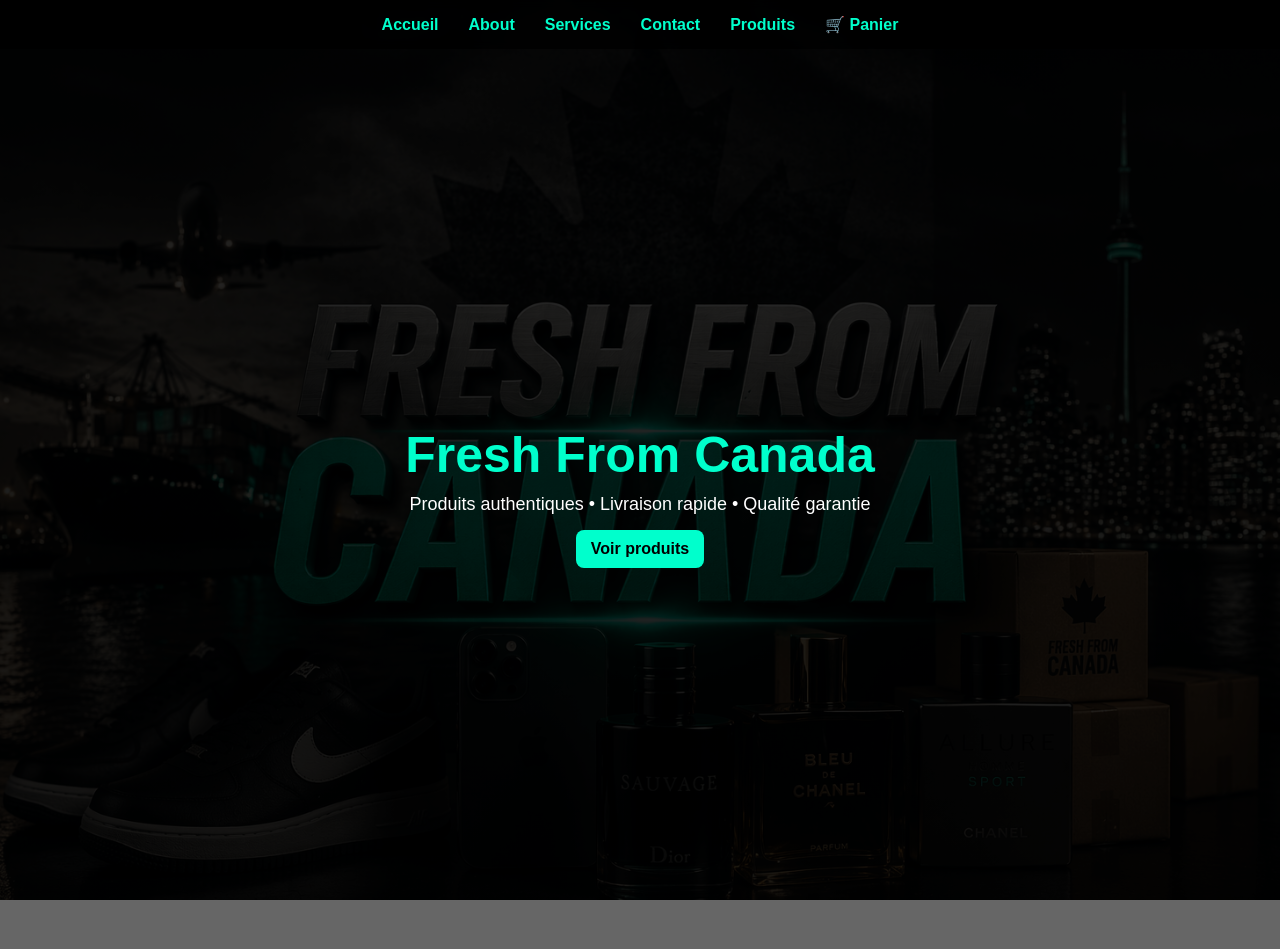
<file: index.html>
<!DOCTYPE html>
<html lang="fr">
<head>
  <meta charset="UTF-8">
  <title>Fresh From Canada</title>
  <link rel="stylesheet" href="style.css">
</head>

<body>

<!-- NAV -->
<nav>
  <a href="index.html">Accueil</a>
  <a href="pages/about.html">About</a>
  <a href="pages/services.html">Services</a>
  <a href="pages/contact.html">Contact</a>
  <a href="pages/produits.html">Produits</a>
  <a href="pages/panier.html">🛒 Panier</a>
</nav>

<!-- HERO -->
<section class="hero">
  <div class="overlay"></div>

  <div class="hero-text">
    <h1>Fresh From Canada</h1>
    <p>Produits authentiques • Livraison rapide • Qualité garantie</p>

    <a class="btn" href="pages/produits.html">Voir produits</a>
  </div>
</section>

<script src="script.js"></script>
</body>
</html>
</file>
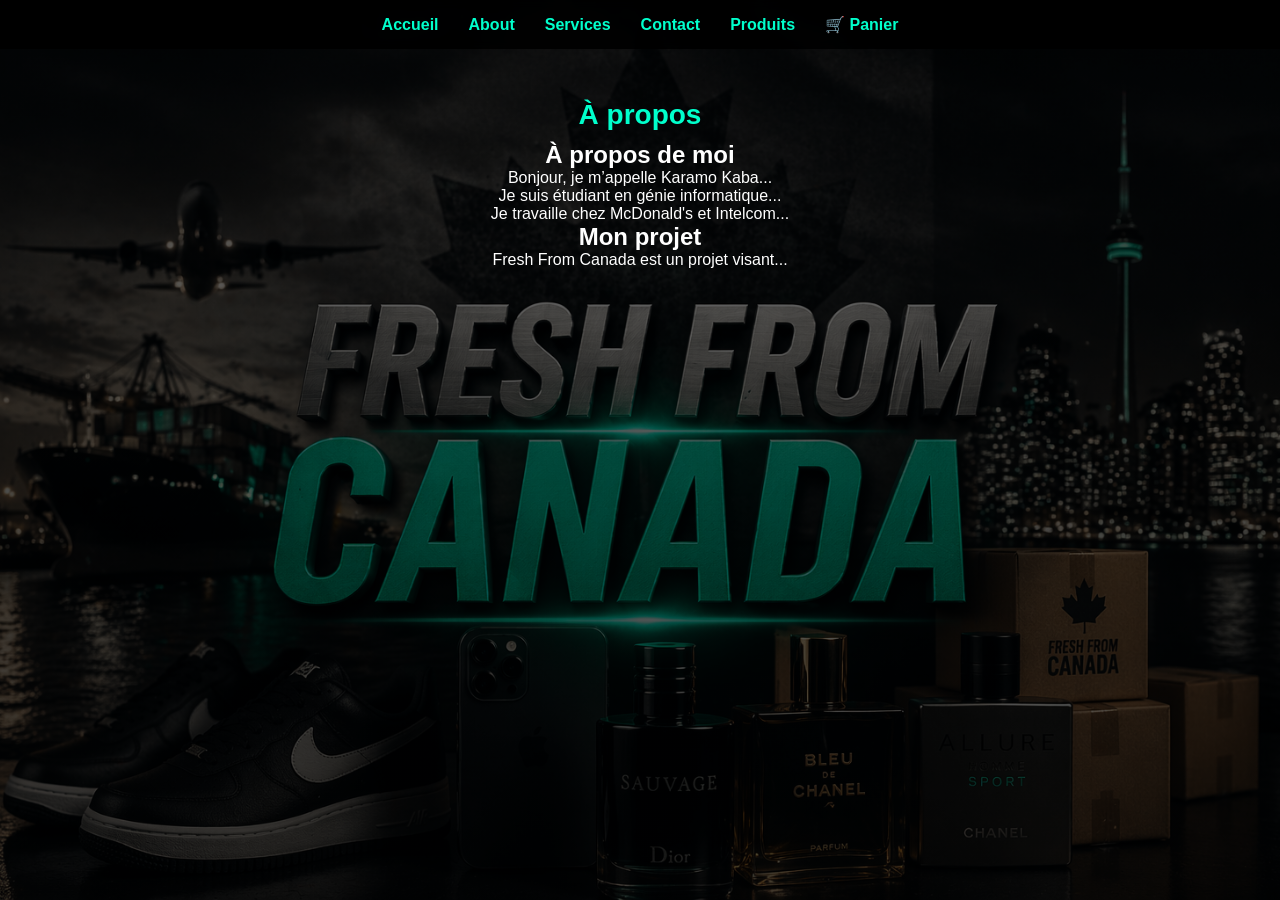
<file: pages/about.html>
<!DOCTYPE html>
<html lang="fr">
<head>
  <meta charset="UTF-8">
  <title>About</title>
  <link rel="stylesheet" href="../style.css">
</head>

<body>

<nav>
  <a href="../index.html">Accueil</a>
  <a href="about.html">About</a>
  <a href="services.html">Services</a>
  <a href="contact.html">Contact</a>
  <a href="produits.html">Produits</a>
  <a href="panier.html">🛒 Panier</a>
</nav>

<div class="container">

  <h1 class="titre">À propos</h1>

  <h2>À propos de moi</h2>

  <p>Bonjour, je m’appelle Karamo Kaba...</p>

  <p>Je suis étudiant en génie informatique...</p>

  <p>Je travaille chez McDonald's et Intelcom...</p>

  <h2>Mon projet</h2>

  <p>Fresh From Canada est un projet visant...</p>

</div>

<script src="../script.js"></script>
</body>
</html>
</file>
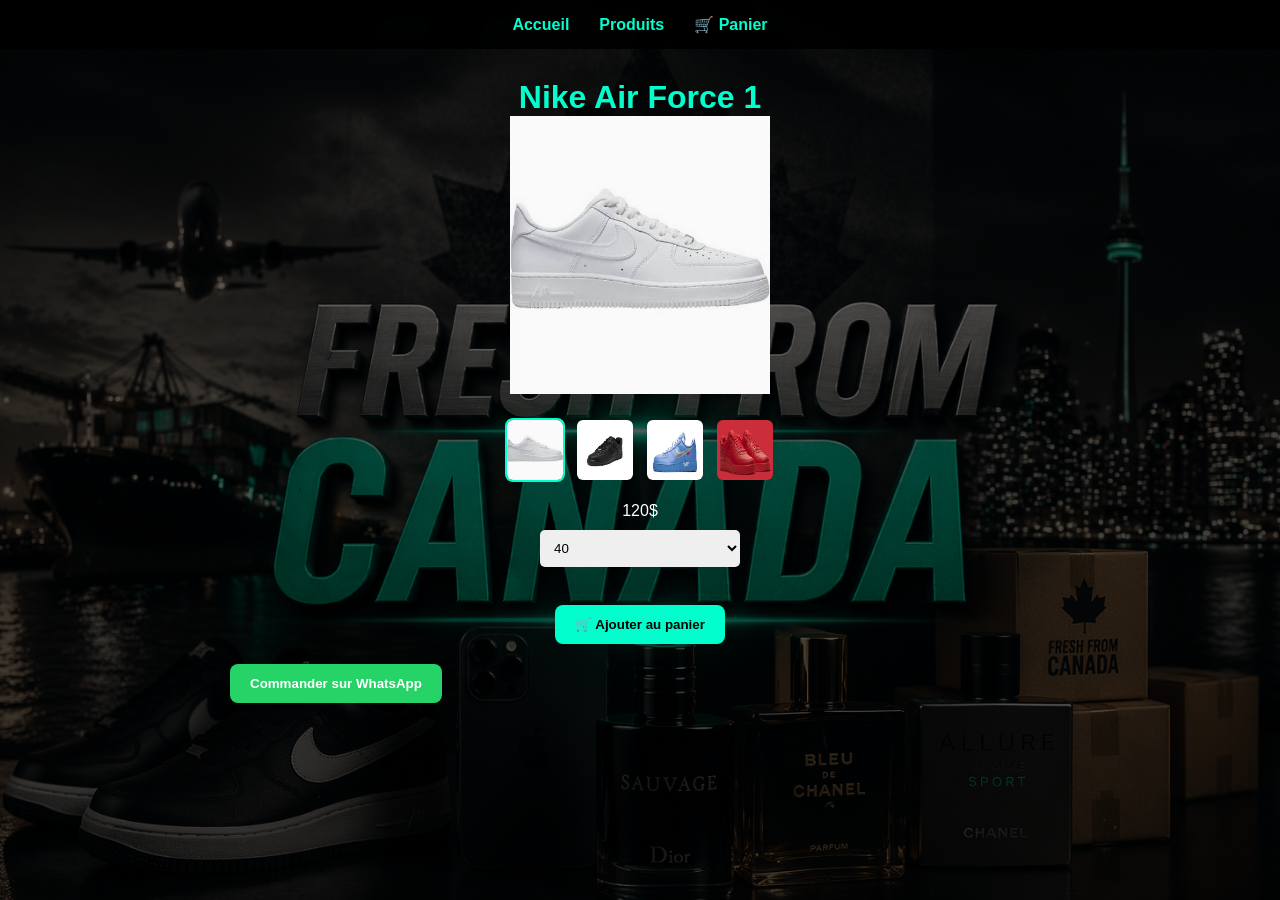
<file: pages/airforce1.html>
<!DOCTYPE html>
<html lang="fr">
<head>
  <meta charset="UTF-8">
  <title>Nike Air Force 1</title>
  <link rel="stylesheet" href="../style.css">

  <style>
    .product-container {
      max-width: 900px;
      margin: auto;
      padding: 30px;
      text-align: center;
    }

    #mainImage {
      width: 260px;
      margin-bottom: 20px;
    }

    .thumbnails {
      display: flex;
      justify-content: center;
      gap: 10px;
      margin-bottom: 20px;
    }

    .thumbnails img {
      width: 60px;
      cursor: pointer;
      border-radius: 8px;
      border: 2px solid transparent;
    }

    .thumbnails img.active {
      border: 2px solid #00ffcc;
    }

    select {
      padding: 10px;
      margin: 10px;
      width: 200px;
      border-radius: 5px;
      border: none;
    }

    .btn {
      padding: 12px 20px;
      margin: 10px;
      border: none;
      border-radius: 8px;
      cursor: pointer;
      font-weight: bold;
    }

    .panier {
      background: #00ffcc;
    }

    .whatsapp {
      background: #25D366;
      color: white;
    }

    #prix {
      font-size: 22px;
      color: #00ffcc;
    }
  </style>
</head>

<body>

<nav>
  <a href="../index.html">Accueil</a>
  <a href="produits.html">Produits</a>
  <a href="panier.html">🛒 Panier</a>
</nav>

<div class="product-container">

  <h1 style="color:#00ffcc;">Nike Air Force 1</h1>

  <!-- IMAGE PRINCIPALE -->
  <img id="mainImage" src="../images/nike-blanc.jpg">

  <!-- MINIATURES -->
  <div class="thumbnails">
    <img class="active" src="../images/nike-blanc.jpg" onclick="changerImage(this)">
    <img src="../images/nike-noir.jpg" onclick="changerImage(this)">
    <img src="../images/nike-bleu.jpg" onclick="changerImage(this)">
    <img src="../images/nike-rouge.jpg" onclick="changerImage(this)">
  </div>

  <!-- PRIX -->
  <p id="prix-af1">120$</p>

  <!-- TAILLE -->
  <select id="var-af1" onchange="changerPrix()">
    <option value="120">40</option>
    <option value="125">41</option>
    <option value="130">42</option>
    <option value="135">43</option>
    <option value="140">44</option>
  </select>

  <br><br>

  <!-- PANIER -->
  <button class="btn panier" onclick="ajouterPanier('Nike Air Force 1','af1')">
    🛒 Ajouter au panier
  </button>

  <!-- WHATSAPP -->
  <button class="btn whatsapp" onclick="commander()">
    Commander sur WhatsApp
  </button>

</div>

<!-- 🔥 SCRIPT GLOBAL -->
<script src="../script.js"></script>

<script>

/* IMAGE */
function changerImage(element) {
  document.getElementById("mainImage").src = element.src;

  document.querySelectorAll(".thumbnails img").forEach(img => {
    img.classList.remove("active");
  });

  element.classList.add("active");
}

/* PRIX */
function changerPrix() {
  let prix = document.getElementById("var-af1").value;
  document.getElementById("prix-af1").innerText = prix + "$";
}

/* WHATSAPP */
function commander() {
  let select = document.getElementById("var-af1");

  let taille = select.options[select.selectedIndex].text;
  let prix = select.value;

  let message = `Bonjour, je veux commander des Nike Air Force 1 (taille ${taille}, ${prix}$)`;

  window.open("https://wa.me/14184902134?text=" + encodeURIComponent(message));
}

</script>

</body>
</html>
</file>
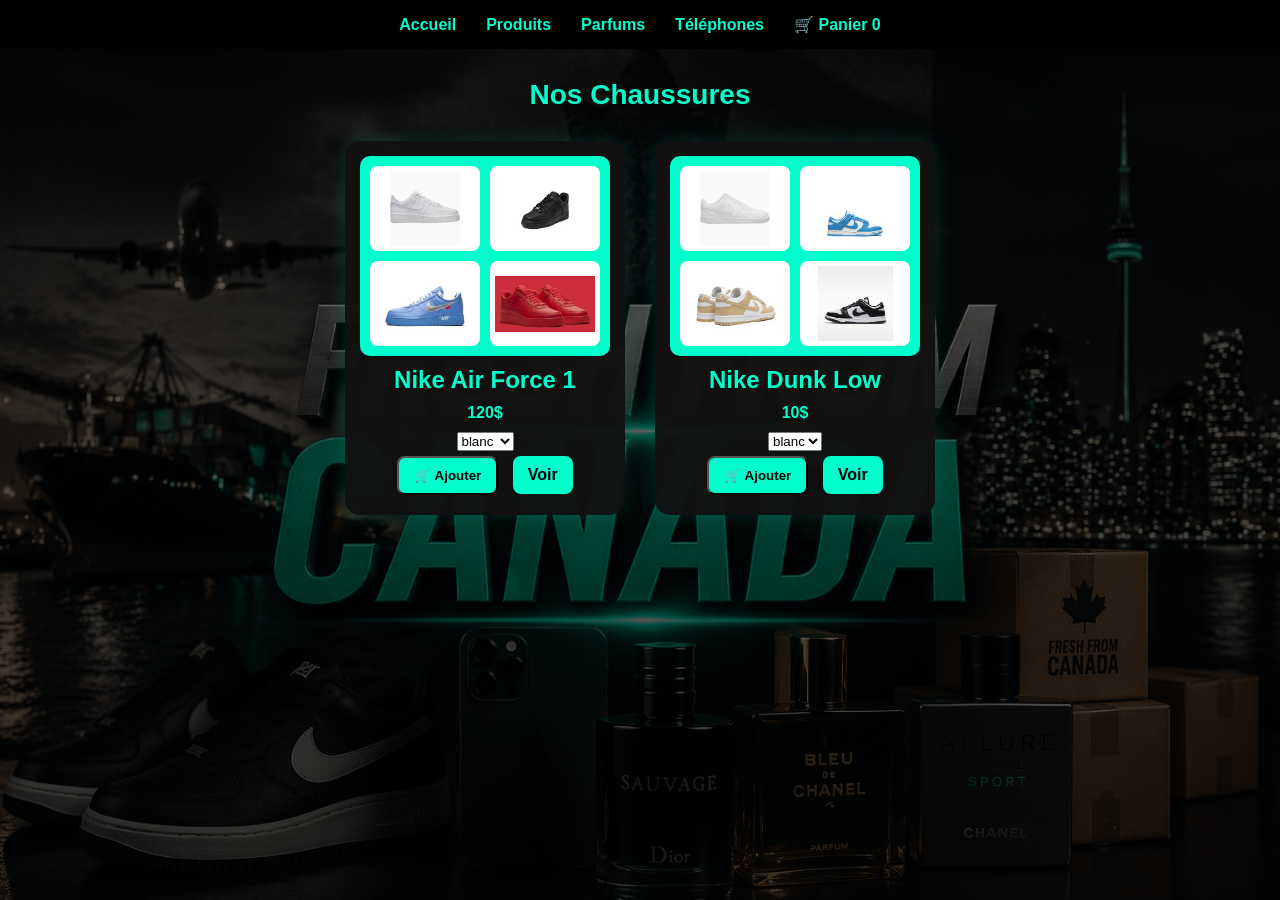
<file: pages/chaussures.html>
<!DOCTYPE html>
<html lang="fr">
<head>
  <meta charset="UTF-8">
  <title>Chaussures - Fresh From Canada</title>
  <link rel="stylesheet" href="../style.css">
</head>

<body>

<!-- NAVBAR -->
<nav>
  <a href="../index.html">Accueil</a>
  <a href="produits.html">Produits</a>
  <a href="parfums.html">Parfums</a>
  <a href="telephones.html">Téléphones</a>
  <a href="panier.html">
    🛒 Panier <span id="cart-count">0</span>
  </a>
</nav>

<h1 class="titre">Nos Chaussures</h1>

<section class="produits">

<!-- AIR FORCE 1 -->
<div class="produit">

  <div class="galerie grid">
    <img src="../images/nike-blanc.jpg">
    <img src="../images/nike-noir.jpg">
    <img src="../images/nike-bleu.jpg">
    <img src="../images/nike-rouge.jpg">
  </div>

  <h2>Nike Air Force 1</h2>

  <p class="prix" id="prix-af1">120$</p>

  <!-- 🎨 COULEUR -->
  <select id="var-af1">
    <option value="120">blanc</option>
    <option value="150">noir</option>
    <option value="140">bleu</option>
    <option value="160">rouge</option>
  </select>

  <div class="actions">

    <button class="btn panier"
      onclick="ajouterPanier('Nike Air Force 1','af1','../images/nike-blanc.jpg')">
      🛒 Ajouter
    </button>

    <a href="airforce1.html" class="btn">Voir</a>

  </div>

</div>

<!-- DUNK LOW -->
<div class="produit">

  <div class="galerie grid">
    <img src="../images/nike-low-dunk-blanc.jpg">
    <img src="../images/nike-low-dunk-bleu.jpg">
    <img src="../images/nike-low-dunk-Gold.jpg">
    <img src="../images/nike-low-dunk-noir.jpg">
  </div>

  <h2>Nike Dunk Low</h2>

  <p class="prix" id="prix-dunk">10$</p>

  <!-- 🎨 COULEUR -->
  <select id="var-dunk">
    <option value="120">blanc</option>
    <option value="140">bleu</option>
    <option value="160">Gold</option>
    <option value="150">noir</option>
  </select>

  <div class="actions">

    <button class="btn panier"
      onclick="ajouterPanier('Nike Dunk Low','dunk','../images/nike-low-dunk-blanc.jpg')">
      🛒 Ajouter
    </button>

    <a href="nike-dunk.html" class="btn">Voir</a>

  </div>

</div>

</section>

<!-- SCRIPT GLOBAL -->
<script src="../script.js"></script>

</body>
</html>
</file>
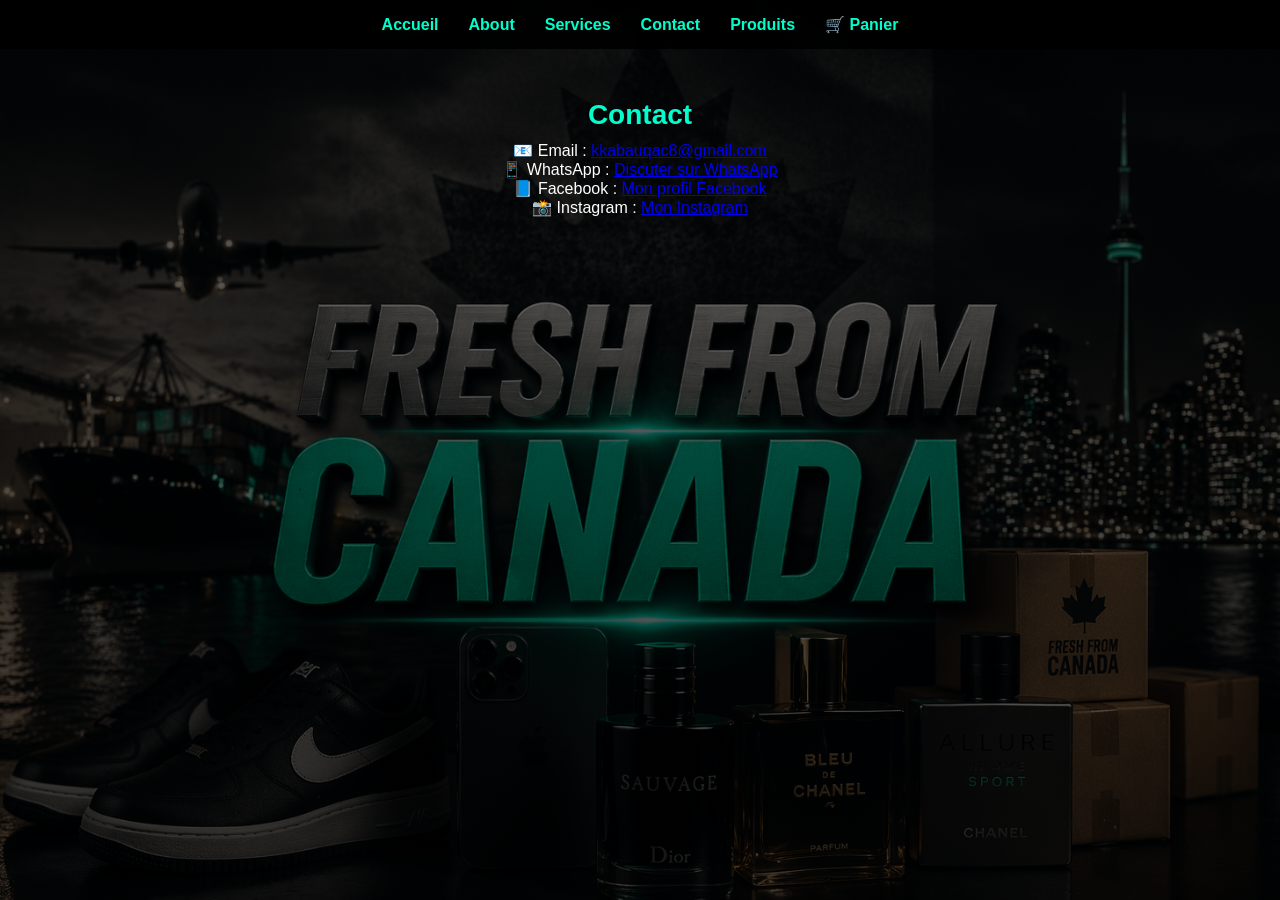
<file: pages/contact.html>
<!DOCTYPE html>
<html lang="fr">
<head>
  <meta charset="UTF-8">
  <title>Contact</title>
  <link rel="stylesheet" href="../style.css">
</head>

<body>

<!-- NAV -->
<nav>
  <a href="../index.html">Accueil</a>
  <a href="about.html">About</a>
  <a href="services.html">Services</a>
  <a href="contact.html">Contact</a>
  <a href="produits.html">Produits</a>
  <a href="panier.html">🛒 Panier</a>
</nav>

<!-- CONTENU -->
<div class="container">

  <h1 class="titre">Contact</h1>

  <p>📧 Email : 
    <a href="mailto:kkabauqac8@gmail.com">kkabauqac8@gmail.com</a>
  </p>

  <p>📱 WhatsApp : 
    <a href="https://wa.me/14184902134?text=Bonjour%20je%20suis%20intéressé%20par%20vos%20services" target="_blank">
      Discuter sur WhatsApp
    </a>
  </p>

  <p>📘 Facebook : 
    <a href="https://www.facebook.com/share/1BCP7zwtEo/?mibextid=wwXIfr/" target="_blank">
      Mon profil Facebook
    </a>
  </p>

  <p>📸 Instagram : 
    <a href="https://www.instagram.com/fresh_from_canada" target="_blank">
      Mon Instagram
    </a>
  </p>

</div>

<script src="../script.js"></script>
</body>
</html>
</file>
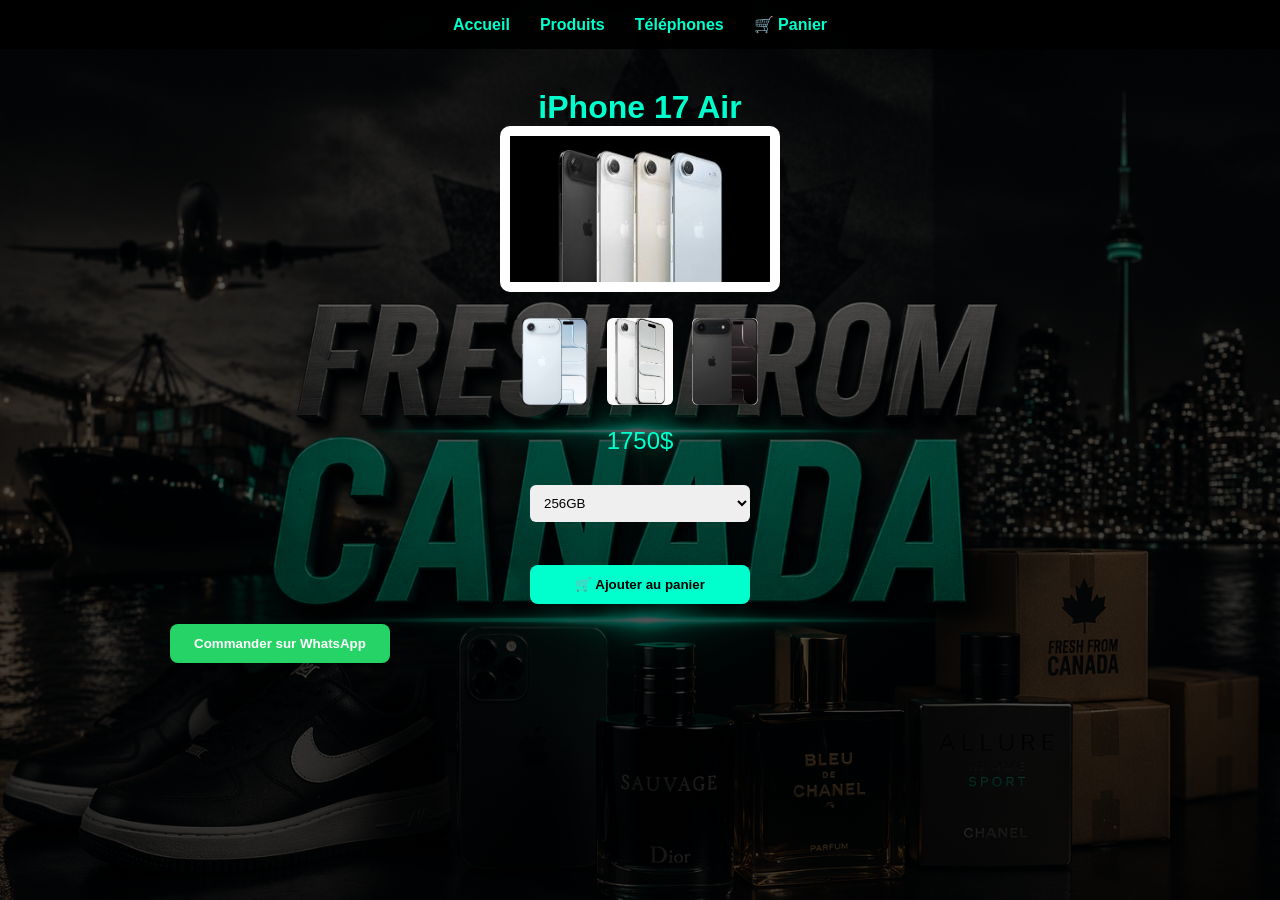
<file: pages/iphone-air.html>
<!DOCTYPE html>
<html lang="fr">
<head>
  <meta charset="UTF-8">
  <title>iPhone 17 Air</title>
  <link rel="stylesheet" href="../style.css">

  <style>
    .product-container {
      max-width: 1000px;
      margin: auto;
      padding: 40px 20px;
      text-align: center;
    }

    #mainImage {
      width: 280px;
      margin-bottom: 20px;
      border-radius: 10px;
      background: white;
      padding: 10px;
    }

    .thumbnails {
      display: flex;
      justify-content: center;
      gap: 15px;
      margin-bottom: 20px;
    }

    .thumbnails img {
      width: 70px;
      cursor: pointer;
      border-radius: 8px;
      border: 2px solid transparent;
      transition: 0.2s;
    }

    .thumbnails img:hover {
      transform: scale(1.1);
    }

    .thumbnails img.active {
      border: 2px solid #00ffcc;
    }

    select {
      padding: 10px;
      margin: 15px;
      width: 220px;
      border-radius: 6px;
      border: none;
    }

    #prix {
      font-size: 24px;
      color: #00ffcc;
      margin: 15px 0;
    }

    .btn {
      padding: 12px 20px;
      margin: 10px;
      border: none;
      border-radius: 8px;
      cursor: pointer;
      font-weight: bold;
      width: 220px;
    }

    .panier {
      background: #00ffcc;
    }

    .whatsapp {
      background: #25D366;
      color: white;
    }

    .btn:hover {
      opacity: 0.8;
    }
  </style>
</head>

<body>

<nav>
  <a href="../index.html">Accueil</a>
  <a href="produits.html">Produits</a>
  <a href="telephones.html">Téléphones</a>
  <a href="panier.html">🛒 Panier</a>
</nav>

<div class="product-container">

  <h1 style="color:#00ffcc;">iPhone 17 Air</h1>

  <!-- IMAGE PRINCIPALE -->
  <img id="mainImage" src="../images/iphone17-air.jpg">

  <!-- MINIATURES -->
  <div class="thumbnails">
    <img src="../images/iphone17-air-bleu-ciel.jpg" onclick="changerImage(this, 'Bleu ciel')">
    <img src="../images/iphone17-air-blanc-nuage.jpg" onclick="changerImage(this, 'Blanc nuage')">
    <img src="../images/iphone17-air-noir-infini.jpg" onclick="changerImage(this, 'Noir infini')">
  </div>

  <!-- PRIX -->
  <p id="prix">1750$</p>

  <!-- CAPACITE -->
  <select id="capacite" onchange="changerPrix()">
    <option value="1750">256GB</option>
    <option value="2100">512GB</option>
  </select>

  <br><br>

  <!-- BOUTONS -->
  <button class="btn panier" onclick="ajouterPanier()">
    🛒 Ajouter au panier
  </button>

  <button class="btn whatsapp" onclick="commander()">
    Commander sur WhatsApp
  </button>

</div>

<script>

let couleurChoisie = "Noir";

function changerImage(element, couleur) {
  document.getElementById("mainImage").src = element.src;
  couleurChoisie = couleur;

  document.querySelectorAll(".thumbnails img").forEach(img => {
    img.classList.remove("active");
  });

  element.classList.add("active");
}

function changerPrix() {
  let prix = document.getElementById("capacite").value;
  document.getElementById("prix").innerText = prix + "$";
}

function ajouterPanier() {

  let capaciteSelect = document.getElementById("capacite");

  let capacite = capaciteSelect.options[capaciteSelect.selectedIndex].text;
  let prix = parseInt(capaciteSelect.value);

  let produit = {
    nom: "iPhone 17 Air",
    capacite: capacite,
    couleur: couleurChoisie,
    prix: prix,
    image: document.getElementById("mainImage").src,
    quantite: 1
  };

  let panier = JSON.parse(localStorage.getItem("panier")) || [];

  panier.push(produit);

  localStorage.setItem("panier", JSON.stringify(panier));

  alert("✅ Ajouté au panier !");
}

function commander() {

  let capaciteSelect = document.getElementById("capacite");

  let capacite = capaciteSelect.options[capaciteSelect.selectedIndex].text;
  let prix = capaciteSelect.value;

  let message = `Bonjour, je veux commander un iPhone 17 Air (${couleurChoisie}, ${capacite}, ${prix}$)`;

  window.open("https://wa.me/14184902134?text=" + encodeURIComponent(message));
}

</script>

</body>
</html>
</file>
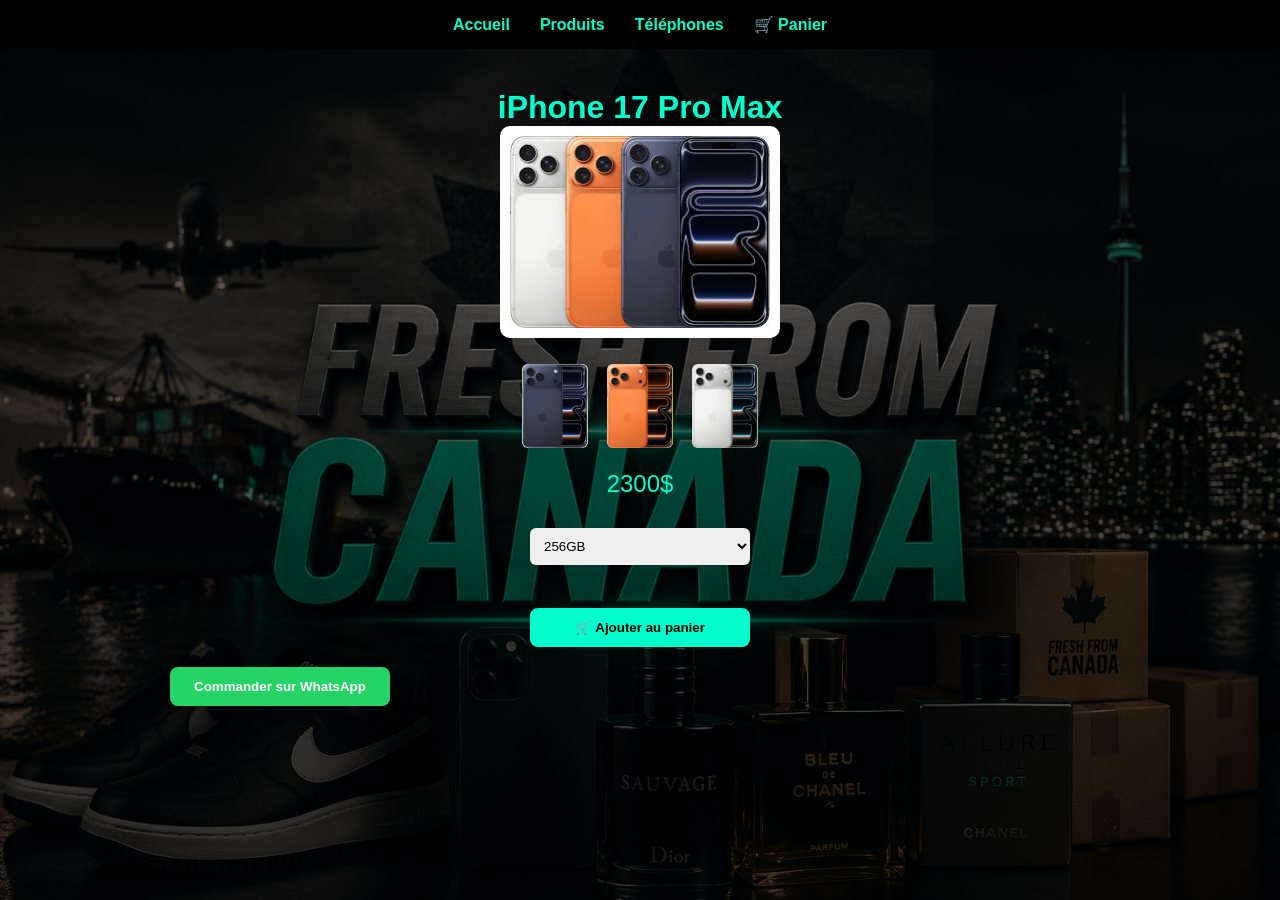
<file: pages/iphone-pro-max.html>
<!DOCTYPE html>
<html lang="fr">
<head>
  <meta charset="UTF-8">
  <title>iPhone 17 Pro Max</title>
  <link rel="stylesheet" href="../style.css">

  <style>
    .product-container {
      max-width: 1000px;
      margin: auto;
      padding: 40px 20px;
      text-align: center;
    }

    #mainImage {
      width: 280px;
      margin-bottom: 20px;
      border-radius: 10px;
      background: white;
      padding: 10px;
    }

    .thumbnails {
      display: flex;
      justify-content: center;
      gap: 15px;
      margin-bottom: 20px;
    }

    .thumbnails img {
      width: 70px;
      cursor: pointer;
      border-radius: 8px;
      border: 2px solid transparent;
      transition: 0.2s;
    }

    .thumbnails img:hover {
      transform: scale(1.1);
    }

    .thumbnails img.active {
      border: 2px solid #00ffcc;
    }

    select {
      padding: 10px;
      margin: 15px;
      width: 220px;
      border-radius: 6px;
      border: none;
    }

    #prix {
      font-size: 24px;
      color: #00ffcc;
      margin: 15px 0;
    }

    .btn {
      padding: 12px 20px;
      margin: 10px;
      border: none;
      border-radius: 8px;
      cursor: pointer;
      font-weight: bold;
      width: 220px;
    }

    .panier {
      background: #00ffcc;
    }

    .whatsapp {
      background: #25D366;
      color: white;
    }

    .btn:hover {
      opacity: 0.8;
    }
  </style>
</head>

<body>

<nav>
  <a href="../index.html">Accueil</a>
  <a href="produits.html">Produits</a>
  <a href="telephones.html">Téléphones</a>
  <a href="panier.html">🛒 Panier</a>
</nav>

<div class="product-container">

  <h1 style="color:#00ffcc;">iPhone 17 Pro Max</h1>

  <!-- IMAGE PRINCIPALE -->
  <img id="mainImage" src="../images/iphone17-pro-max.jpg">

  <!-- MINIATURES -->
  <div class="thumbnails">
    <img src="../images/iphone17-pro-max-bleu-profond.jpg" onclick="changerImage(this, 'Bleu profond')">
    <img src="../images/iphone17-pro-max-orange-cosmique.jpg" onclick="changerImage(this, 'Orange cosmique')">
    <img src="../images/iphone17-pro-max-argent.jpg" onclick="changerImage(this, 'Argent')">
  </div>

  <!-- PRIX -->
  <p id="prix">2300$</p>

  <!-- CAPACITE -->
  <select id="capacite" onchange="changerPrix()">
    <option value="2300">256GB</option>
    <option value="2500">512GB</option>
  </select>

  <br><br>

  <!-- BOUTONS -->
  <button class="btn panier" onclick="ajouterPanier()">
    🛒 Ajouter au panier
  </button>

  <button class="btn whatsapp" onclick="commander()">
    Commander sur WhatsApp
  </button>

</div>

<script>

let couleurChoisie = "Noir";

function changerImage(element, couleur) {
  document.getElementById("mainImage").src = element.src;
  couleurChoisie = couleur;

  document.querySelectorAll(".thumbnails img").forEach(img => {
    img.classList.remove("active");
  });

  element.classList.add("active");
}

function changerPrix() {
  let prix = document.getElementById("capacite").value;
  document.getElementById("prix").innerText = prix + "$";
}

function ajouterPanier() {

  let capaciteSelect = document.getElementById("capacite");

  let capacite = capaciteSelect.options[capaciteSelect.selectedIndex].text;
  let prix = parseInt(capaciteSelect.value);

  let produit = {
    nom: "iPhone 17 Pro Max",
    capacite: capacite,
    couleur: couleurChoisie,
    prix: prix,
    image: document.getElementById("mainImage").src,
    quantite: 1
  };

  let panier = JSON.parse(localStorage.getItem("panier")) || [];

  panier.push(produit);

  localStorage.setItem("panier", JSON.stringify(panier));

  alert("✅ Ajouté au panier !");
}

function commander() {

  let capaciteSelect = document.getElementById("capacite");

  let capacite = capaciteSelect.options[capaciteSelect.selectedIndex].text;
  let prix = capaciteSelect.value;

  let message = `Bonjour, je veux commander un iPhone 17 Pro Max (${couleurChoisie}, ${capacite}, ${prix}$)`;

  window.open("https://wa.me/14184902134?text=" + encodeURIComponent(message));
}

</script>

</body>
</html>
</file>
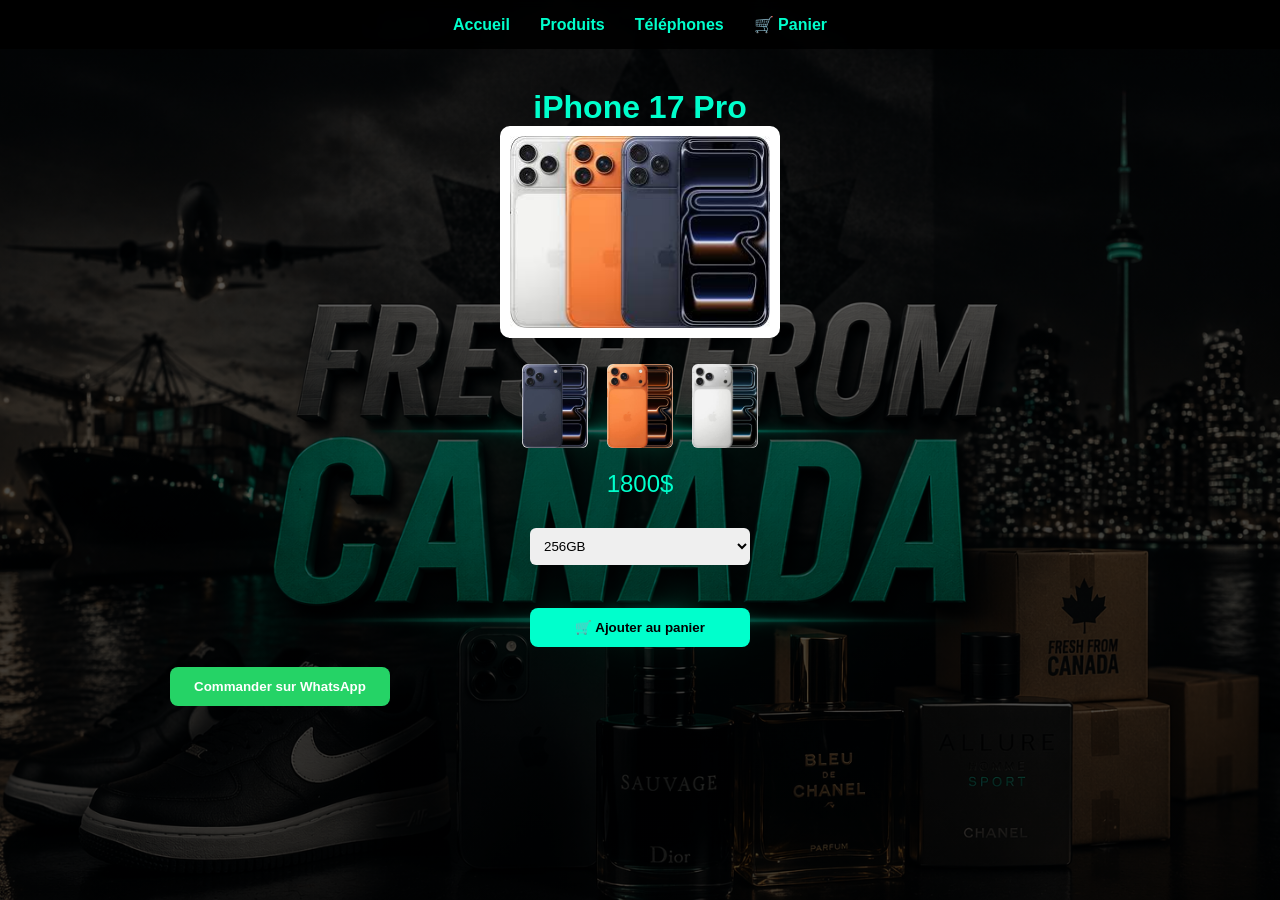
<file: pages/iphone-pro.html>
<!DOCTYPE html>
<html lang="fr">
<head>
  <meta charset="UTF-8">
  <title>iPhone 17 Pro</title>
  <link rel="stylesheet" href="../style.css">

  <style>
    .product-container {
      max-width: 1000px;
      margin: auto;
      padding: 40px 20px;
      text-align: center;
    }

    #mainImage {
      width: 280px;
      margin-bottom: 20px;
      border-radius: 10px;
      background: white;
      padding: 10px;
    }

    .thumbnails {
      display: flex;
      justify-content: center;
      gap: 15px;
      margin-bottom: 20px;
    }

    .thumbnails img {
      width: 70px;
      cursor: pointer;
      border-radius: 8px;
      border: 2px solid transparent;
      transition: 0.2s;
    }

    .thumbnails img:hover {
      transform: scale(1.1);
    }

    .thumbnails img.active {
      border: 2px solid #00ffcc;
    }

    select {
      padding: 10px;
      margin: 15px;
      width: 220px;
      border-radius: 6px;
      border: none;
    }

    #prix {
      font-size: 24px;
      color: #00ffcc;
      margin: 15px 0;
    }

    .btn {
      padding: 12px 20px;
      margin: 10px;
      border: none;
      border-radius: 8px;
      cursor: pointer;
      font-weight: bold;
      width: 220px;
    }

    .panier {
      background: #00ffcc;
    }

    .whatsapp {
      background: #25D366;
      color: white;
    }

    .btn:hover {
      opacity: 0.8;
    }
  </style>
</head>

<body>

<nav>
  <a href="../index.html">Accueil</a>
  <a href="produits.html">Produits</a>
  <a href="telephones.html">Téléphones</a>
  <a href="panier.html">🛒 Panier</a>
</nav>

<div class="product-container">

  <h1 style="color:#00ffcc;">iPhone 17 Pro</h1>

  <!-- IMAGE PRINCIPALE -->
  <img id="mainImage" src="../images/iphone17-pro.jpg">

  <!-- MINIATURES -->
  <div class="thumbnails">
    <img src="../images/iphone17-pro-bleu-profond.jpg" onclick="changerImage(this, 'Bleu profond')">
    <img src="../images/iphone17-pro-orange-cosmique.jpg" onclick="changerImage(this, 'Orange cosmique')">
    <img src="../images/iphone17-pro-argent.jpg" onclick="changerImage(this, 'Argent')">
  </div>

  <!-- PRIX -->
  <p id="prix">1800$</p>

  <!-- CAPACITE -->
  <select id="capacite" onchange="changerPrix()">
    <option value="1800">256GB</option>
    <option value="2200">512GB</option>
  </select>

  <br><br>

  <!-- BOUTONS -->
  <button class="btn panier" onclick="ajouterPanier()">
    🛒 Ajouter au panier
  </button>

  <button class="btn whatsapp" onclick="commander()">
    Commander sur WhatsApp
  </button>

</div>

<script>

let couleurChoisie = "Noir";

function changerImage(element, couleur) {
  document.getElementById("mainImage").src = element.src;
  couleurChoisie = couleur;

  document.querySelectorAll(".thumbnails img").forEach(img => {
    img.classList.remove("active");
  });

  element.classList.add("active");
}

function changerPrix() {
  let prix = document.getElementById("capacite").value;
  document.getElementById("prix").innerText = prix + "$";
}

function ajouterPanier() {

  let capaciteSelect = document.getElementById("capacite");

  let capacite = capaciteSelect.options[capaciteSelect.selectedIndex].text;
  let prix = parseInt(capaciteSelect.value);

  let produit = {
    nom: "iPhone 17 Pro",
    capacite: capacite,
    couleur: couleurChoisie,
    prix: prix,
    image: document.getElementById("mainImage").src,
    quantite: 1
  };

  let panier = JSON.parse(localStorage.getItem("panier")) || [];

  panier.push(produit);

  localStorage.setItem("panier", JSON.stringify(panier));

  alert("✅ Ajouté au panier !");
}

function commander() {

  let capaciteSelect = document.getElementById("capacite");

  let capacite = capaciteSelect.options[capaciteSelect.selectedIndex].text;
  let prix = capaciteSelect.value;

  let message = `Bonjour, je veux commander un iPhone 17 Pro (${couleurChoisie}, ${capacite}, ${prix}$)`;

  window.open("https://wa.me/14184902134?text=" + encodeURIComponent(message));
}

</script>

</body>
</html>
</file>
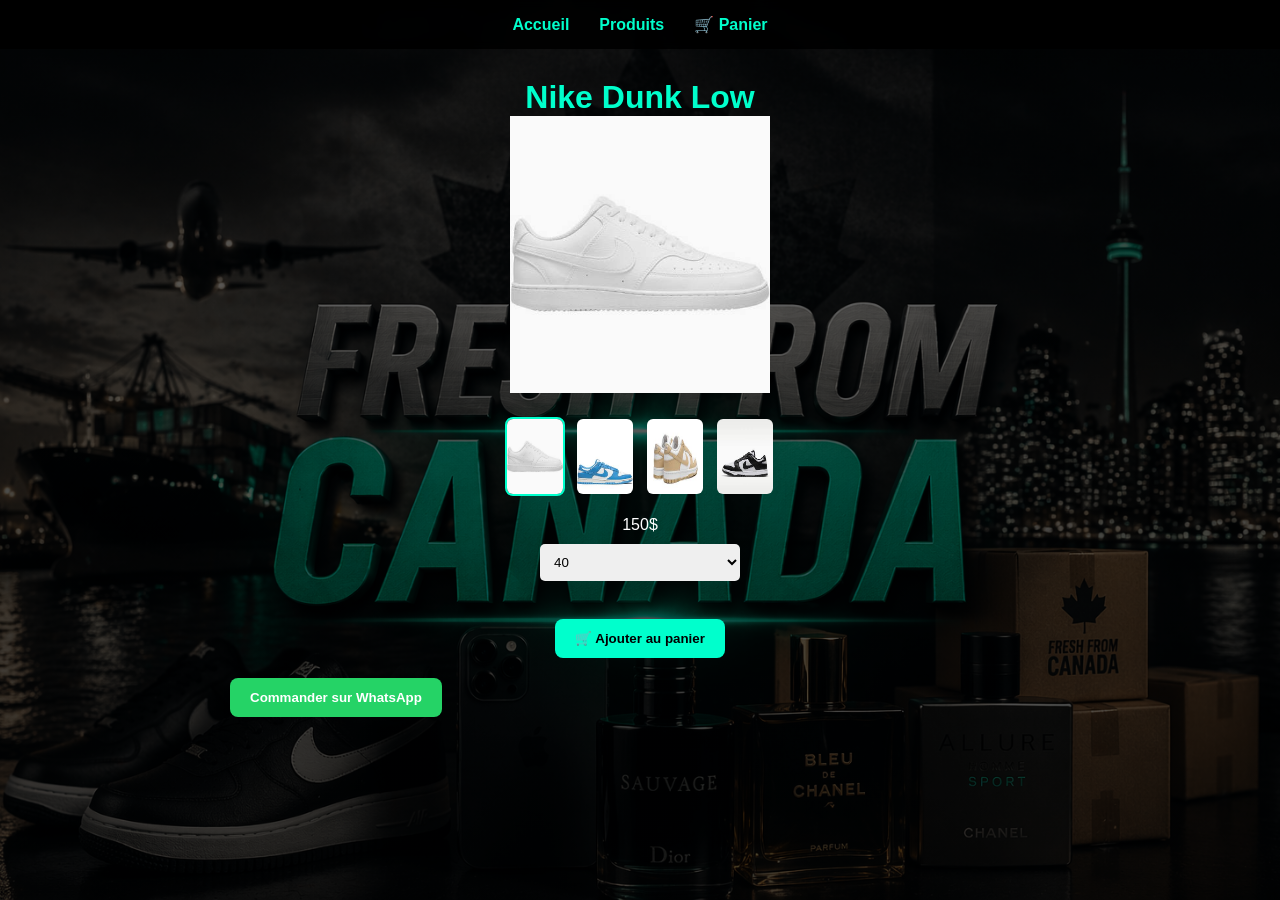
<file: pages/nike-dunk.html>
<!DOCTYPE html>
<html lang="fr">
<head>
  <meta charset="UTF-8">
  <title>Nike Dunk Low</title>
  <link rel="stylesheet" href="../style.css">

  <style>
    .product-container {
      max-width: 900px;
      margin: auto;
      padding: 30px;
      text-align: center;
    }

    #mainImage {
      width: 260px;
      margin-bottom: 20px;
    }

    .thumbnails {
      display: flex;
      justify-content: center;
      gap: 10px;
      margin-bottom: 20px;
    }

    .thumbnails img {
      width: 60px;
      cursor: pointer;
      border-radius: 8px;
      border: 2px solid transparent;
    }

    .thumbnails img.active {
      border: 2px solid #00ffcc;
    }

    select {
      padding: 10px;
      margin: 10px;
      width: 200px;
      border-radius: 5px;
      border: none;
    }

    .btn {
      padding: 12px 20px;
      margin: 10px;
      border: none;
      border-radius: 8px;
      cursor: pointer;
      font-weight: bold;
    }

    .panier {
      background: #00ffcc;
    }

    .whatsapp {
      background: #25D366;
      color: white;
    }

    #prix {
      font-size: 22px;
      color: #00ffcc;
    }
  </style>
</head>

<body>

<nav>
  <a href="../index.html">Accueil</a>
  <a href="produits.html">Produits</a>
  <a href="panier.html">🛒 Panier</a>
</nav>

<div class="product-container">

  <h1 style="color:#00ffcc;">Nike Dunk Low</h1>

  <!-- IMAGE PRINCIPALE -->
  <img id="mainImage" src="../images/nike-low-dunk-blanc.jpg">

  <!-- MINIATURES -->
  <div class="thumbnails">
    <img class="active" src="../images/nike-low-dunk-blanc.jpg" onclick="changerImage(this)">
    <img src="../images/nike-low-dunk-bleu.jpg" onclick="changerImage(this)">
    <img src="../images/nike-low-dunk-Gold.jpg" onclick="changerImage(this)">
    <img src="../images/nike-low-dunk-noir.jpg" onclick="changerImage(this)">
  </div>

  <!-- PRIX -->
  <p id="prix-dunk">150$</p>

  <!-- TAILLE -->
  <select id="var-dunk" onchange="changerPrix()">
    <option value="150">40</option>
    <option value="155">41</option>
    <option value="160">42</option>
    <option value="165">43</option>
    <option value="170">44</option>
  </select>

  <br><br>

  <!-- PANIER -->
  <button class="btn panier" onclick="ajouterPanier('Nike Dunk Low','dunk')">
    🛒 Ajouter au panier
  </button>

  <!-- WHATSAPP -->
  <button class="btn whatsapp" onclick="commander()">
    Commander sur WhatsApp
  </button>

</div>

<!-- 🔥 SCRIPT GLOBAL -->
<script src="../script.js"></script>

<script>

/* IMAGE */
function changerImage(element) {
  document.getElementById("mainImage").src = element.src;

  document.querySelectorAll(".thumbnails img").forEach(img => {
    img.classList.remove("active");
  });

  element.classList.add("active");
}

/* PRIX */
function changerPrix() {
  let prix = document.getElementById("var-dunk").value;
  document.getElementById("prix-dunk").innerText = prix + "$";
}

/* WHATSAPP */
function commander() {
  let select = document.getElementById("var-dunk");

  let taille = select.options[select.selectedIndex].text;
  let prix = select.value;

  let message = `Bonjour, je veux commander des Nike Dunk Low (taille ${taille}, ${prix}$)`;

  window.open("https://wa.me/14184902134?text=" + encodeURIComponent(message));
}

</script>

</body>
</html>
</file>
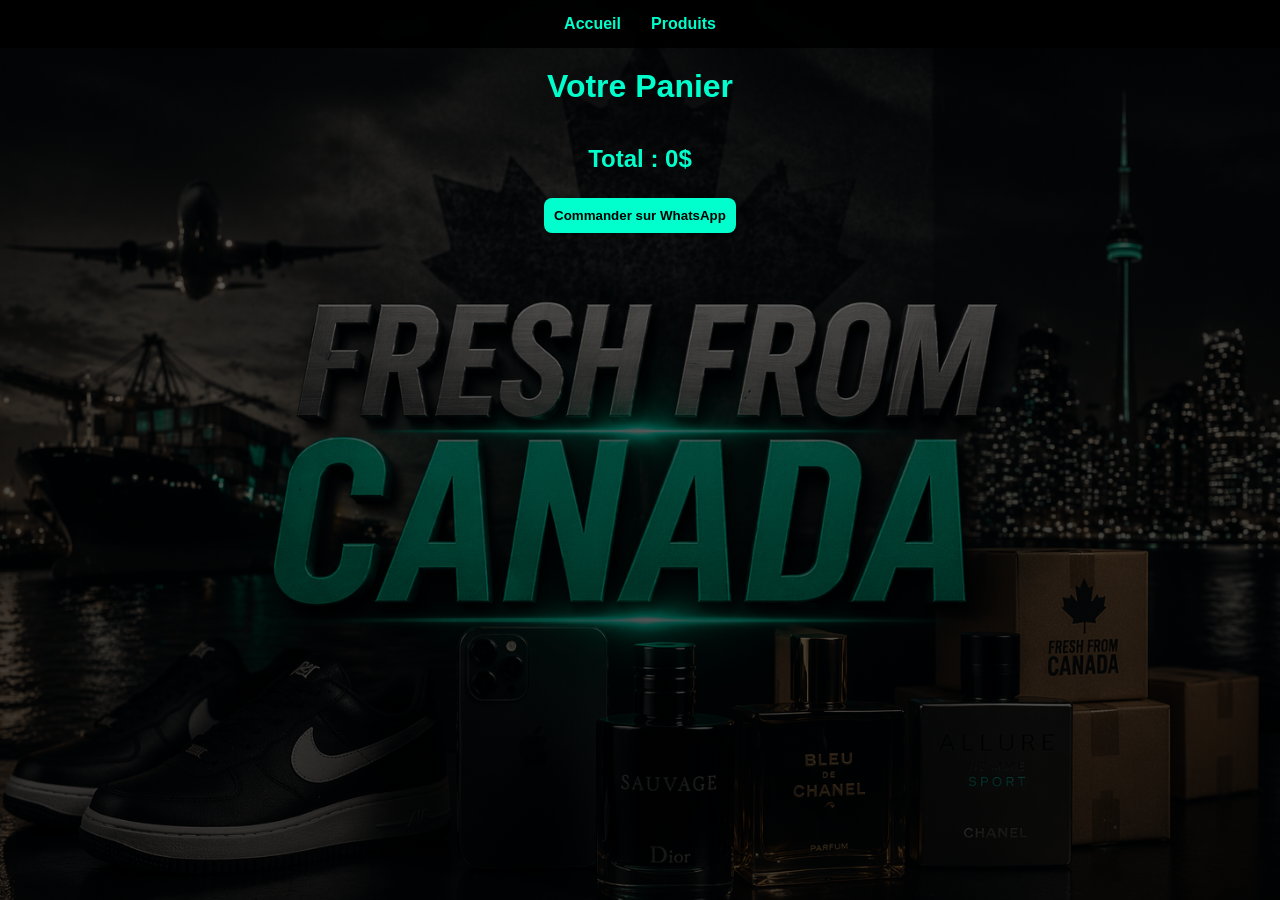
<file: pages/panier.html>
<!DOCTYPE html>
<html lang="fr">
<head>
  <meta charset="UTF-8">
  <title>Panier</title>
  <link rel="stylesheet" href="../style.css">

  <style>
    .container {
      max-width: 900px;
      margin: auto;
      padding: 20px;
    }

    .cart-item {
      display: flex;
      align-items: center;
      justify-content: space-between;
      background: rgba(0,0,0,0.85);
      padding: 15px;
      border-radius: 10px;
      margin-bottom: 15px;
      gap: 15px;
    }

    .cart-item img {
      width: 80px;
      border-radius: 8px;
      background: white;
    }

    .info {
      flex: 1;
      text-align: left;
    }

    .info h3 {
      color: #00ffcc;
    }

    .qty-box {
      display: flex;
      align-items: center;
      gap: 10px;
    }

    .qty-box button {
      padding: 5px 10px;
      border: none;
      background: #00ffcc;
      cursor: pointer;
      border-radius: 5px;
    }

    .btn {
      background: #00ffcc;
      border: none;
      padding: 10px;
      border-radius: 8px;
      cursor: pointer;
    }
  </style>
</head>

<body>

<nav>
  <a href="../index.html">Accueil</a>
  <a href="produits.html">Produits</a>
</nav>

<h1 style="text-align:center; color:#00ffcc; margin-top:20px;">
  Votre Panier
</h1>

<div id="panier-container" class="container"></div>

<h2 id="total" style="text-align:center; color:#00ffcc;"></h2>

<div style="text-align:center; margin:20px;">
  <button onclick="commander()" class="btn">
    Commander sur WhatsApp
  </button>
</div>

<script>

let panier = JSON.parse(localStorage.getItem("panier")) || [];

/* 🔥 NORMALISER LES DONNÉES */
panier = panier.map(item => {
  return {
    nom: item.nom,
    prix: item.prix,
    image: item.image || "../images/default.jpg",
    variante: item.variante || item.taille || item.capacite || "",
    qty: item.qty || item.quantite || 1
  };
});

/* AFFICHER */
function afficherPanier() {
  let container = document.getElementById("panier-container");
  let total = 0;

  container.innerHTML = "";

  panier.forEach((item, index) => {

    let sousTotal = item.prix * item.qty;
    total += sousTotal;

    container.innerHTML += `
      <div class="cart-item">

        <img src="${item.image}">

        <div class="info">
          <h3>${item.nom}</h3>
          <p>Option : ${item.variante || "Standard"}</p>
          <p>Prix : ${item.prix}$</p>
          <p>Sous-total : ${sousTotal}$</p>
        </div>

        <div class="qty-box">
          <button onclick="moins(${index})">−</button>
          <span>${item.qty}</span>
          <button onclick="plus(${index})">+</button>
        </div>

        <button onclick="supprimer(${index})" class="btn">
          ❌
        </button>

      </div>
    `;
  });

  document.getElementById("total").innerText = "Total : " + total + "$";

  localStorage.setItem("panier", JSON.stringify(panier));
}

/* + */
function plus(index) {
  panier[index].qty++;
  afficherPanier();
}

/* - */
function moins(index) {
  panier[index].qty--;

  if (panier[index].qty <= 0) {
    panier.splice(index, 1);
  }

  afficherPanier();
}

/* SUPPRIMER */
function supprimer(index) {
  panier.splice(index, 1);
  afficherPanier();
}

/* WHATSAPP */
function commander() {
  let message = "Bonjour, je veux commander :%0A";

  panier.forEach(item => {
    message += `- ${item.nom} (${item.variante}) x${item.qty} = ${item.prix * item.qty}$%0A`;
  });

  window.open("https://wa.me/14184902134?text=" + message);
}

afficherPanier();

</script>

</body>
</html>
</file>
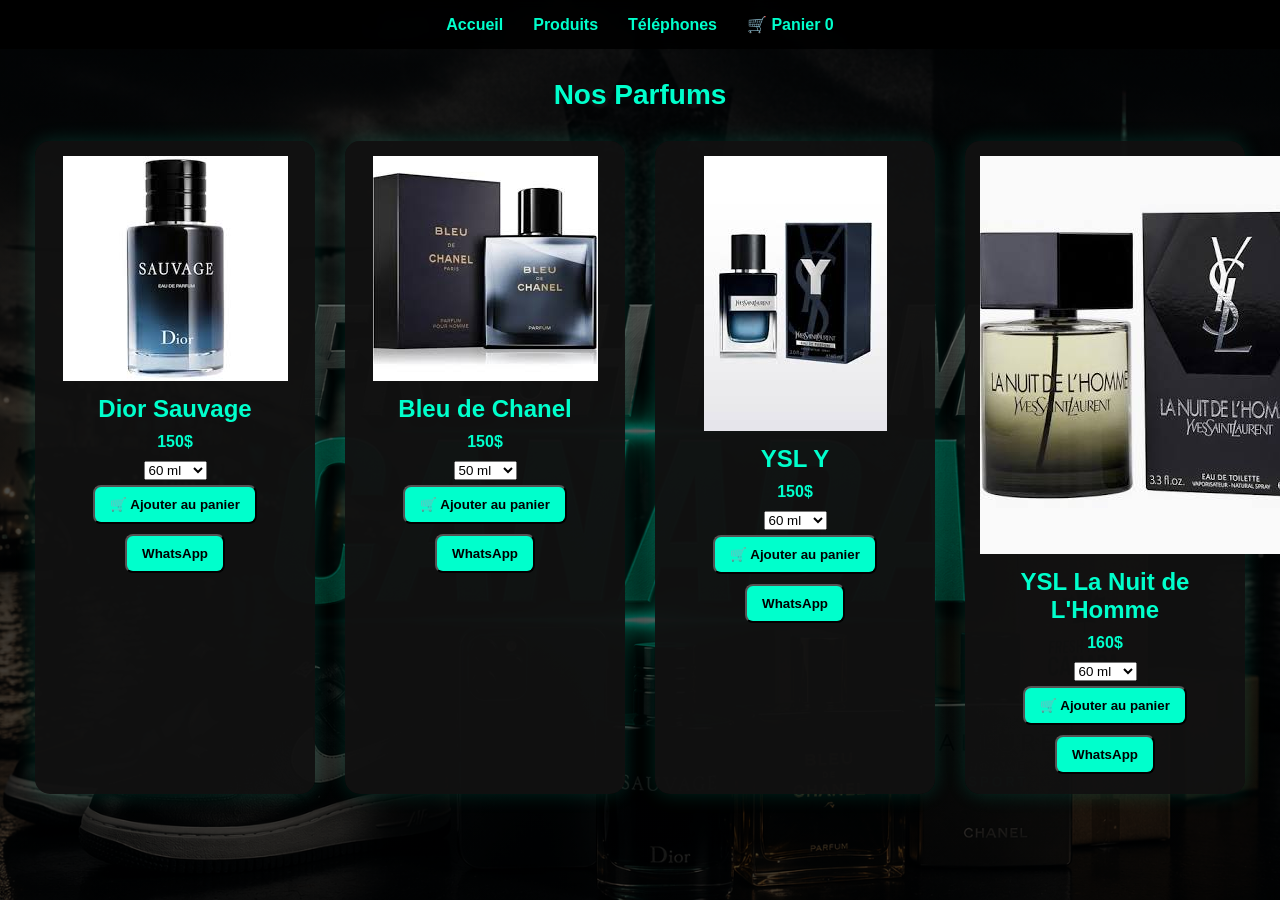
<file: pages/parfums.html>
<!DOCTYPE html>
<html lang="fr">
<head>
  <meta charset="UTF-8">
  <title>Parfums - Fresh From Canada</title>
  <link rel="stylesheet" href="../style.css">
</head>

<body>

<!-- NAVBAR -->
<nav>
  <a href="../index.html">Accueil</a>
  <a href="produits.html">Produits</a>
  <a href="telephones.html">Téléphones</a>
  <a href="panier.html">
    🛒 Panier <span id="cart-count">0</span>
  </a>
</nav>

<h1 class="titre">Nos Parfums</h1>

<section class="produits">

<!-- DIOR -->
<div class="produit">
  <img src="../images/dior.jpg">

  <h2>Dior Sauvage</h2>

  <p class="prix" id="prix-dior">150$</p>

  <select id="ml-dior" onchange="changerPrix('dior')">
    <option value="150">60 ml</option>
    <option value="200">100 ml</option>
  </select>

  <div class="actions">
    <button class="btn panier"
      onclick="ajouterPanier('Dior Sauvage','dior','../images/dior.jpg')">
      🛒 Ajouter au panier
    </button>

    <button class="btn"
      onclick="commander('Dior Sauvage','dior')">
      WhatsApp
    </button>
  </div>
</div>

<!-- CHANEL -->
<div class="produit">
  <img src="../images/chanel.jpg">

  <h2>Bleu de Chanel</h2>

  <p class="prix" id="prix-chanel">150$</p>

  <select id="ml-chanel" onchange="changerPrix('chanel')">
    <option value="150">50 ml</option>
    <option value="200">100 ml</option>
  </select>

  <div class="actions">
    <button class="btn panier"
      onclick="ajouterPanier('Bleu de Chanel','chanel','../images/chanel.jpg')">
      🛒 Ajouter au panier
    </button>

    <button class="btn"
      onclick="commander('Bleu de Chanel','chanel')">
      WhatsApp
    </button>
  </div>
</div>

<!-- YSL Y -->
<div class="produit">
  <img src="../images/ysl.jpg">

  <h2>YSL Y</h2>

  <p class="prix" id="prix-ysl">150$</p>

  <select id="ml-ysl" onchange="changerPrix('ysl')">
    <option value="150">60 ml</option>
    <option value="200">100 ml</option>
  </select>

  <div class="actions">
    <button class="btn panier"
      onclick="ajouterPanier('YSL Y','ysl','../images/ysl.jpg')">
      🛒 Ajouter au panier
    </button>

    <button class="btn"
      onclick="commander('YSL Y','ysl')">
      WhatsApp
    </button>
  </div>
</div>

<!-- 🆕 YSL LA NUIT DE L'HOMME -->
<div class="produit">
  <img src="../images/ysl-nuit-de-lhomme.jpg">

  <h2>YSL La Nuit de L'Homme</h2>

  <p class="prix" id="prix-ysl-nuit">160$</p>

  <select id="ml-ysl-nuit" onchange="changerPrix('ysl-nuit')">
    <option value="160">60 ml</option>
    <option value="210">100 ml</option>
  </select>

  <div class="actions">

    <button class="btn panier"
      onclick="ajouterPanier('YSL La Nuit de L Homme','ysl-nuit','../images/ysl-nuit-de-lhomme.jpg')">
      🛒 Ajouter au panier
    </button>

    <button class="btn"
      onclick="commander('YSL La Nuit de L Homme','ysl-nuit')">
      WhatsApp
    </button>

  </div>
</div>

</section>

<!-- SCRIPT GLOBAL -->
<script src="../script.js"></script>

</body>
</html>
</file>
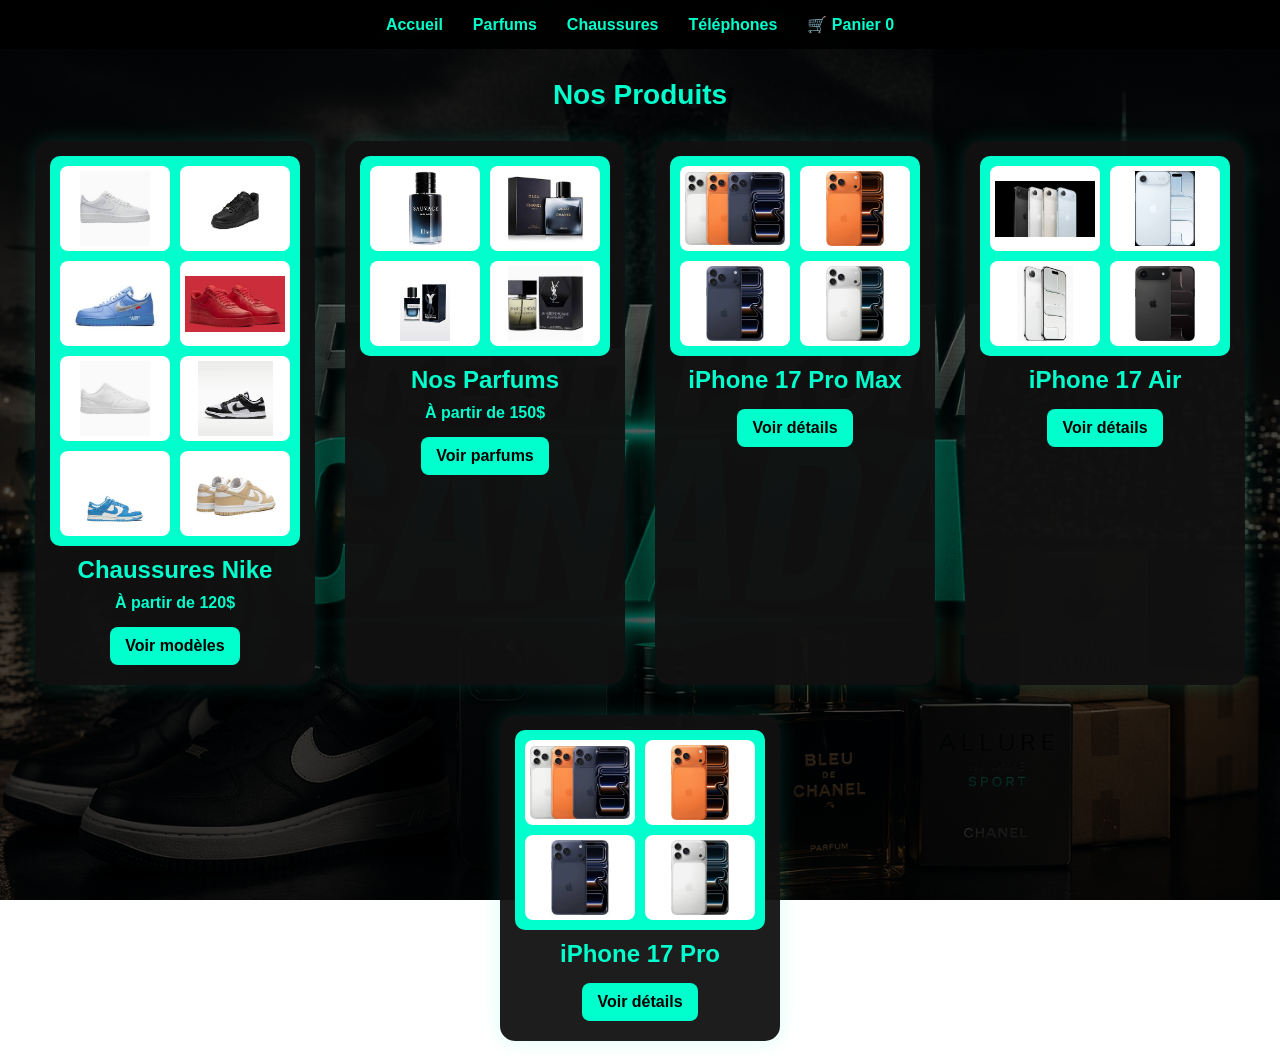
<file: pages/produits.html>
<!DOCTYPE html>
<html lang="fr">
<head>
  <meta charset="UTF-8">
  <title>Produits - Fresh From Canada</title>
  <link rel="stylesheet" href="../style.css">
</head>

<body>

<!-- NAVBAR -->
<nav>
  <a href="../index.html">Accueil</a>
  <a href="parfums.html">Parfums</a>
  <a href="chaussures.html">Chaussures</a>
  <a href="telephones.html">Téléphones</a>
  <a href="panier.html">
    🛒 Panier <span id="cart-count">0</span>
  </a>
</nav>

<h1 class="titre">Nos Produits</h1>

<section class="produits">

<!-- 🔥 CHAUSSURES -->
<div class="produit">
  <div class="galerie">

    <!-- AIR FORCE -->
    <img src="/images/nike-blanc.jpg">
    <img src="/images/nike-noir.jpg">
    <img src="/images/nike-bleu.jpg">
    <img src="/images/nike-rouge.jpg">

    <!-- DUNK -->
    <img src="/images/nike-low-dunk-blanc.jpg">
    <img src="/images/nike-low-dunk-noir.jpg">
    <img src="/images/nike-low-dunk-bleu.jpg">
    <img src="/images/nike-low-dunk-Gold.jpg">

  </div>

  <h2>Chaussures Nike</h2>
  <p class="prix">À partir de 120$</p>

  <div class="actions">
    <a href="chaussures.html" class="btn">Voir modèles</a>
  </div>
</div>

<!-- 🔥 PARFUMS -->
<div class="produit">
  <div class="galerie">
    <img src="../images/dior.jpg">
    <img src="../images/chanel.jpg">
    <img src="../images/ysl.jpg">
    <img src="../images/ysl-nuit-de-lhomme.jpg"> <!-- 🆕 ajouté -->
  </div>

  <h2>Nos Parfums</h2>
  <p class="prix">À partir de 150$</p>

  <div class="actions">
    <a href="parfums.html" class="btn">Voir parfums</a>
  </div>
</div>

<!-- 🔥 IPHONE 17 PRO MAX -->
<div class="produit">
  <div class="galerie">
    <img src="../images/iphone17-pro-max.jpg">
    <img src="../images/iphone17-pro-max-orange-cosmique.jpg">
    <img src="../images/iphone17-pro-max-bleu-profond.jpg">
    <img src="../images/iphone17-pro-max-argent.jpg">
  </div>

  <h2>iPhone 17 Pro Max</h2>

  <div class="actions">
    <a href="iphone-pro-max.html" class="btn">Voir détails</a>
  </div>
</div>

<!-- 🔥 IPHONE 17 AIR -->
<div class="produit">
  <div class="galerie">
    <img src="../images/iphone17-air.jpg">
    <img src="../images/iphone17-air-bleu-ciel.jpg">
    <img src="../images/iphone17-air-blanc-nuage.jpg">
    <img src="../images/iphone17-air-noir-infini.jpg">
  </div>

  <h2>iPhone 17 Air</h2>

  <div class="actions">
    <a href="iphone-air.html" class="btn">Voir détails</a>
  </div>
</div>

<!-- 🔥 IPHONE 17 PRO -->
<div class="produit">
  <div class="galerie">
    <img src="../images/iphone17-pro.jpg">
    <img src="../images/iphone17-pro-orange-cosmique.jpg">
    <img src="../images/iphone17-pro-bleu-profond.jpg">
    <img src="../images/iphone17-pro-argent.jpg">
  </div>

  <h2>iPhone 17 Pro</h2>

  <div class="actions">
    <a href="iphone-pro.html" class="btn">Voir détails</a>
  </div>
</div>

</section>

<!-- SCRIPT GLOBAL -->
<script src="../script.js"></script>

</body>
</html>
</file>
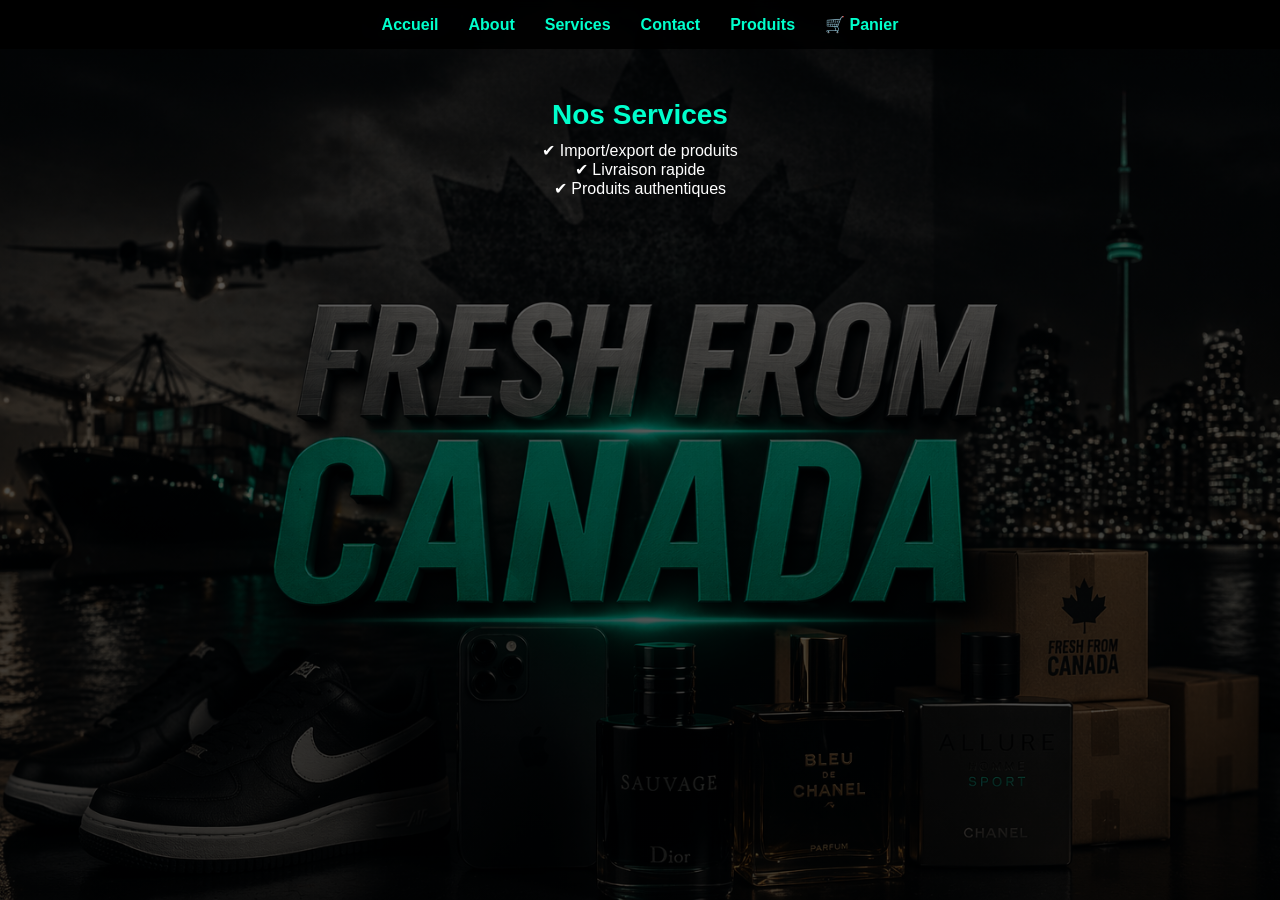
<file: pages/services.html>
<!DOCTYPE html>
<html lang="fr">
<head>
  <meta charset="UTF-8">
  <title>Services</title>
  <link rel="stylesheet" href="../style.css">
</head>

<body>

<nav>
  <a href="../index.html">Accueil</a>
  <a href="about.html">About</a>
  <a href="services.html">Services</a>
  <a href="contact.html">Contact</a>
  <a href="produits.html">Produits</a>
  <a href="panier.html">🛒 Panier</a>
</nav>

<div class="container">

  <h1 class="titre">Nos Services</h1>

  <p>✔ Import/export de produits</p>
  <p>✔ Livraison rapide</p>
  <p>✔ Produits authentiques</p>

</div>

<script src="../script.js"></script>
</body>
</html>
</file>
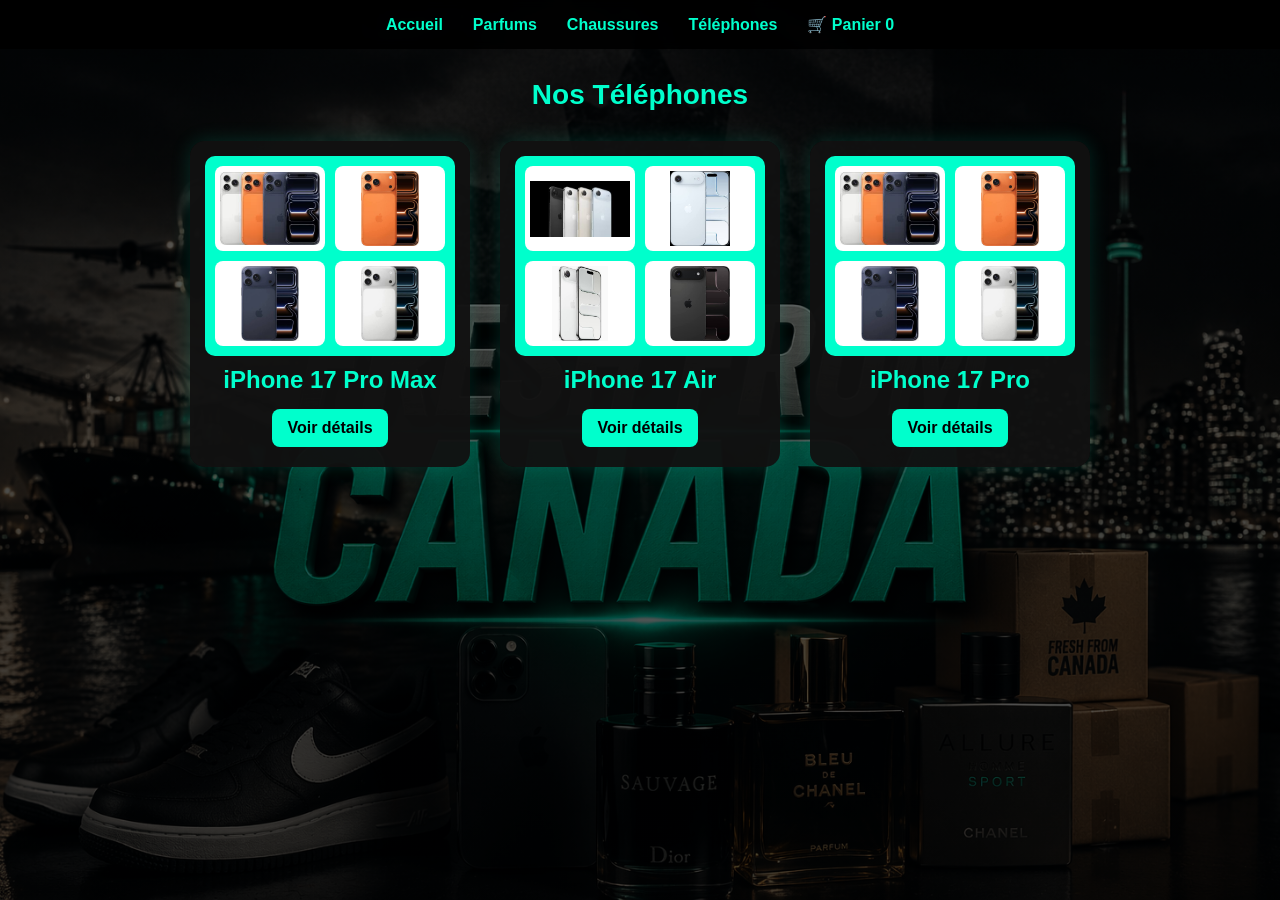
<file: pages/telephones.html>
<!DOCTYPE html>
<html lang="fr">
<head>
  <meta charset="UTF-8">
  <title>Téléphones - Fresh From Canada</title>
  <link rel="stylesheet" href="../style.css">
</head>

<body>

<!-- NAV -->
<nav>
  <a href="../index.html">Accueil</a>
  <a href="parfums.html">Parfums</a>
  <a href="chaussures.html">Chaussures</a>
  <a href="telephones.html">Téléphones</a>
  <a href="panier.html">
    🛒 Panier <span id="cart-count">0</span>
  </a>
</nav>

<h1 class="titre">Nos Téléphones</h1>

<section class="produits">

<!-- IPHONE 17 PRO MAX -->
<div class="produit telephone">

  <div class="galerie telephone">
    <img src="../images/iphone17-pro-max.jpg">
    <img src="../images/iphone17-pro-max-orange-cosmique.jpg">
    <img src="../images/iphone17-pro-max-bleu-profond.jpg">
    <img src="../images/iphone17-pro-max-argent.jpg">
  </div>

  <h2>iPhone 17 Pro Max</h2>

  <div class="actions">
    <a href="iphone-pro-max.html" class="btn">Voir détails</a>
  </div>

</div>

<!-- IPHONE 17 AIR -->
<div class="produit telephone">

  <div class="galerie telephone">
    <img src="../images/iphone17-air.jpg">
    <img src="../images/iphone17-air-bleu-ciel.jpg">
    <img src="../images/iphone17-air-blanc-nuage.jpg">
    <img src="../images/iphone17-air-noir-infini.jpg">
  </div>

  <h2>iPhone 17 Air</h2>

  <div class="actions">
    <a href="iphone-air.html" class="btn">Voir détails</a>
  </div>

</div>

<!-- IPHONE 17 PRO -->
<div class="produit telephone">

  <div class="galerie telephone">
    <img src="../images/iphone17-pro.jpg">
    <img src="../images/iphone17-pro-orange-cosmique.jpg">
    <img src="../images/iphone17-pro-bleu-profond.jpg">
    <img src="../images/iphone17-pro-argent.jpg">
  </div>

  <h2>iPhone 17 Pro</h2>

  <div class="actions">
    <a href="iphone-pro.html" class="btn">Voir détails</a>
  </div>

</div>

</section>

<!-- SCRIPT GLOBAL -->
<script src="../script.js"></script>

</body>
</html>
</file>
<file: style.css>
/* RESET */
* {
  margin: 0;
  padding: 0;
  box-sizing: border-box;
}

html, body {
  overflow-x: hidden;
}

/* BODY */
body {
  font-family: Arial, sans-serif;

  background: linear-gradient(rgba(0,0,0,0.6), rgba(0,0,0,0.7)),
              url("../images/background.jpg");

  background-size: cover;
  background-position: center;
  background-repeat: no-repeat;
  background-attachment: fixed;

  color: white;
  min-height: 100vh;
}

/* NAVBAR */
nav {
  width: 100%;
  background: rgba(0,0,0,0.9);
  padding: 15px;

  display: flex;
  justify-content: center;
  align-items: center;
  gap: 30px;

  flex-wrap: wrap;
  backdrop-filter: blur(5px);
}

nav a {
  color: #00ffcc;
  text-decoration: none;
  font-weight: bold;
  font-size: 16px;
  transition: 0.3s;
}

nav a:hover {
  color: white;
}

/* CONTENEUR GLOBAL */
.container {
  width: 100%;
  max-width: 1200px;
  margin: 0 auto;
  padding: 20px;

  text-align: center;
}

/* TITRE */
.titre {
  text-align: center;
  color: #00ffcc;
  padding: 30px 10px 10px;
  font-size: 28px;
}

/* HERO (🔥 FIX PRINCIPAL DE TON PROBLÈME) */
.hero {
  position: relative;
  width: 100%;
  height: 100vh;

  display: flex;
  justify-content: center;
  align-items: center;

  text-align: center;
}

.overlay {
  position: absolute;
  inset: 0;
  background: rgba(0,0,0,0.6);
}

.hero-text {
  position: relative;
  z-index: 2;

  display: flex;
  flex-direction: column;
  align-items: center;
  gap: 10px;

  max-width: 700px;
  padding: 20px;
}

.hero-text h1 {
  font-size: 50px;
  color: #00ffcc;
}

.hero-text p {
  font-size: 18px;
}

/* PRODUITS */
.produits {
  display: flex;
  justify-content: center;
  flex-wrap: wrap;
  gap: 30px;
  padding: 20px;
  width: 100%;
}

/* CARTE PRODUIT */
.produit {
  width: 280px;
  background: rgba(17,17,17,0.95);
  border-radius: 15px;
  padding: 15px;
  text-align: center;

  box-shadow: 0 0 20px rgba(0,255,204,0.15);
  transition: 0.3s;
}

.produit:hover {
  transform: translateY(-5px) scale(1.03);
}

/* TITRE PRODUIT */
.produit h2 {
  margin: 10px 0;
  color: #00ffcc;
}

/* PRIX */
.prix {
  color: #00ffcc;
  font-weight: bold;
  margin-bottom: 10px;
}

/* GALERIE */
.galerie {
  display: grid;
  grid-template-columns: repeat(2, 1fr);
  gap: 10px;
  background: #00ffcc;
  padding: 10px;
  border-radius: 10px;
}

/* IMAGES */
.galerie img {
  width: 100%;
  height: 85px;
  object-fit: contain;
  background: #fff;
  border-radius: 8px;
  padding: 5px;
  transition: 0.3s;
}

.galerie img:hover {
  transform: scale(1.1);
}

/* BOUTONS */
.btn {
  display: inline-block;
  margin: 5px;
  padding: 10px 15px;
  background: #00ffcc;
  color: black;
  border-radius: 8px;
  text-decoration: none;
  font-weight: bold;
  cursor: pointer;
  transition: 0.3s;
}

.btn:hover {
  background: white;
  transform: scale(1.05);
}

/* WHATSAPP */
.whatsapp {
  display: block;
  margin-top: 10px;
  color: #25D366;
  font-weight: bold;
  text-decoration: none;
}

.whatsapp:hover {
  text-decoration: underline;
}

/* MOBILE */
@media (max-width: 600px) {
  .produit {
    width: 90%;
  }

  .galerie img {
    height: 70px;
  }

  .titre {
    font-size: 22px;
  }

  nav {
    gap: 15px;
    padding: 12px;
  }
}
.cart-item {
  background: rgba(17,17,17,0.95);
  padding: 15px;
  margin: 10px auto;
  border-radius: 12px;
  max-width: 400px;
  text-align: center;
  color: white;
}

.qty-box {
  display: flex;
  justify-content: center;
  align-items: center;
  gap: 10px;
  margin: 10px 0;
}

.qty-box button {
  padding: 5px 10px;
  background: #00ffcc;
  border: none;
  cursor: pointer;
  font-weight: bold;
}

.qty-box button:hover {
  background: white;
}
</file>
